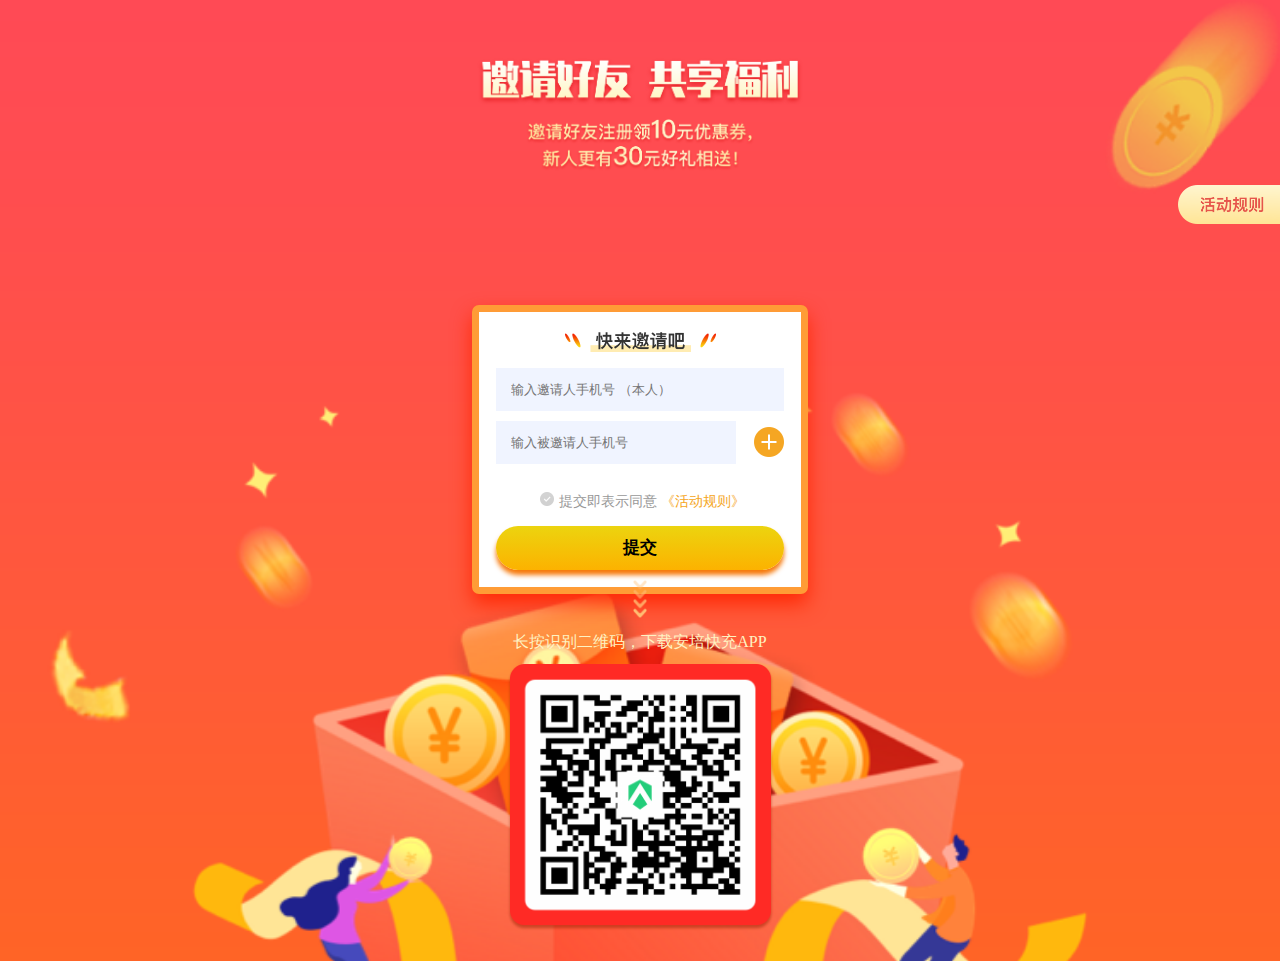
<file: index.html>
<!DOCTYPE html>
<html lang="en">
<head>
    <meta charset="UTF-8">
    <meta name="viewport" content="width=device-width, initial-scale=1.0">
    <title>邀请好友</title>
    <link rel="stylesheet" href="main.css">
</head>
<body>
    <div class="bg">
        <img class="title" src="./img/invite-title.png" alt="">
        <img class="desc" src="./img/invite-desc.png" alt="">
        <img class="rules-btn" src="./img/invite-rules-btn.png" alt="">
        <div class="box">
            <img class="box-title" src="./img/invite-box-title.png" alt="">
            <input class="box-input" type="text" placeholder="输入邀请人手机号 （本人）">

            <div class="box-row">
                <input class="box-input" placeholder="输入被邀请人手机号"  type="text"> 
                <img class="box-add" src="./img/invite-box-add.png" alt="">
            </div>

            <div class="agree-row">
                <input class="agree" type="checkbox" id="agree">
                <label for="agree">提交即表示同意</label>
                <a class="agree-rules" href="">《活动规则》</a>
            </div>
            
            <button class="submit-btn">提交</button>

           <img class="arrow" src="./img/invite-arrow.png" alt="">
        </div>  
        <div class="download">长按识别二维码，下载安培快充APP</div>

      <img class="qr-code" src="./img/invite-qr-code.png" alt="">

    </div>
</body>
</html>
</file>
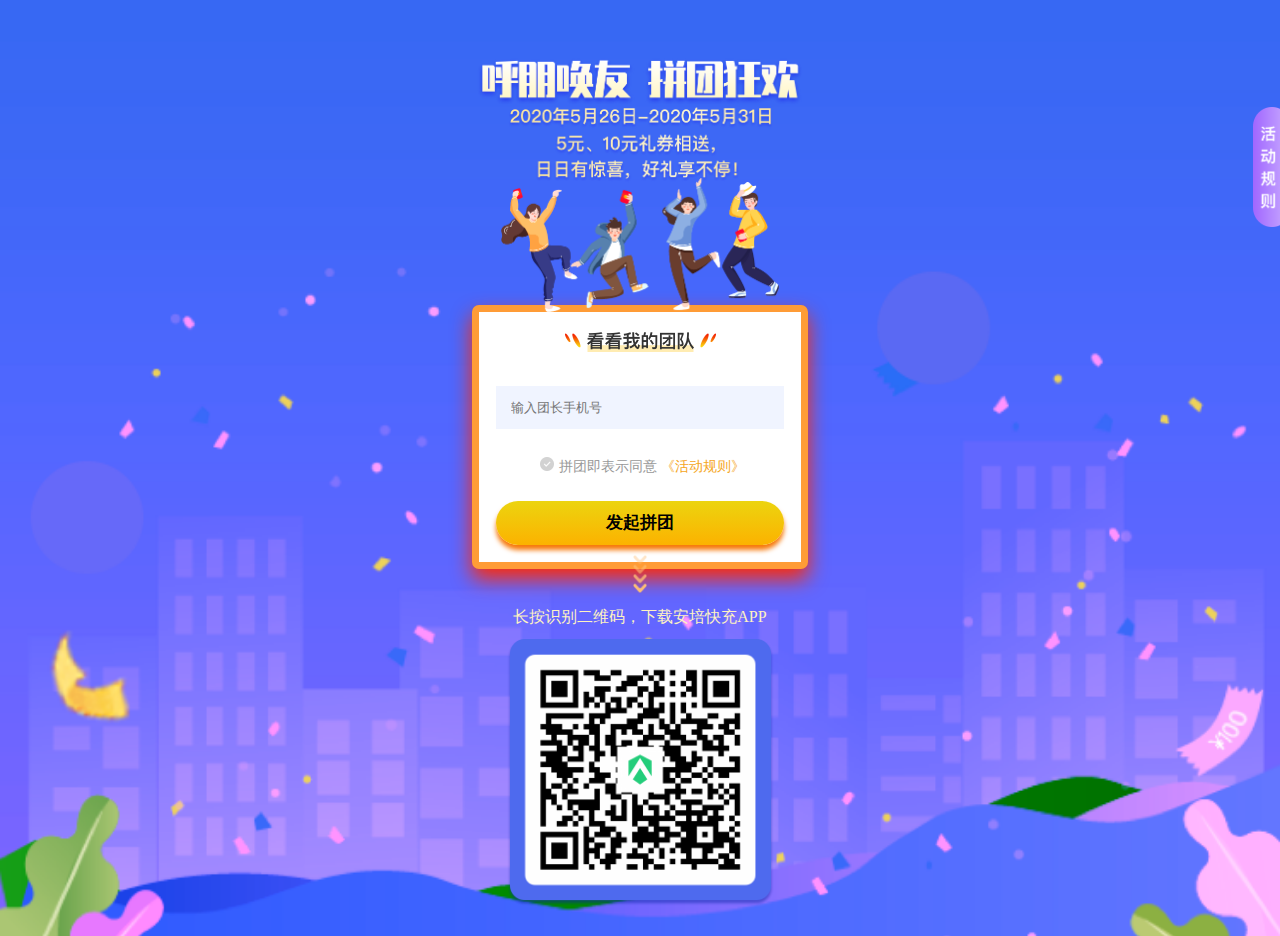
<file: group.html>
<!DOCTYPE html>
<html lang="en">
<head>
    <meta charset="UTF-8">
    <meta name="viewport" content="width=device-width, initial-scale=1.0">
    <title>呼朋唤友 拼团狂欢</title>
    <link rel="stylesheet" href="main.css">
</head>
<body>
    <div class="bg bg-group">
        <img class="title" src="./img/group-title.png" alt="">
        <img class="desc desc-group" src="./img/group-desc.png" alt="">
        <img class="rules-btn group-rules-btn " src="./img/group-rules-btn .png" alt="">
        <img class="group-picture" src="./img/group-picture.png" alt="">
        <div class="box">
            <img class="box-title" src="./img/group-box-title.png" alt="">
            <input class="box-input box-input-group" type="text" placeholder="输入团长手机号">

            <div class="agree-row">
                <input class="agree" type="checkbox" id="agree">
                <label for="agree">拼团即表示同意</label>
                <a class="agree-rules" href="">《活动规则》</a>
            </div>

            <button class="submit-btn group-submit-btn">发起拼团</button>

            <img class="arrow " src="./img/group-arrow.png" alt="">
        </div>
        <div class="download">长按识别二维码，下载安培快充APP</div>

        <img class="qr-code" src="./img/group-qr-code.png" alt="">
    </div>

</body>
</html>
</file>
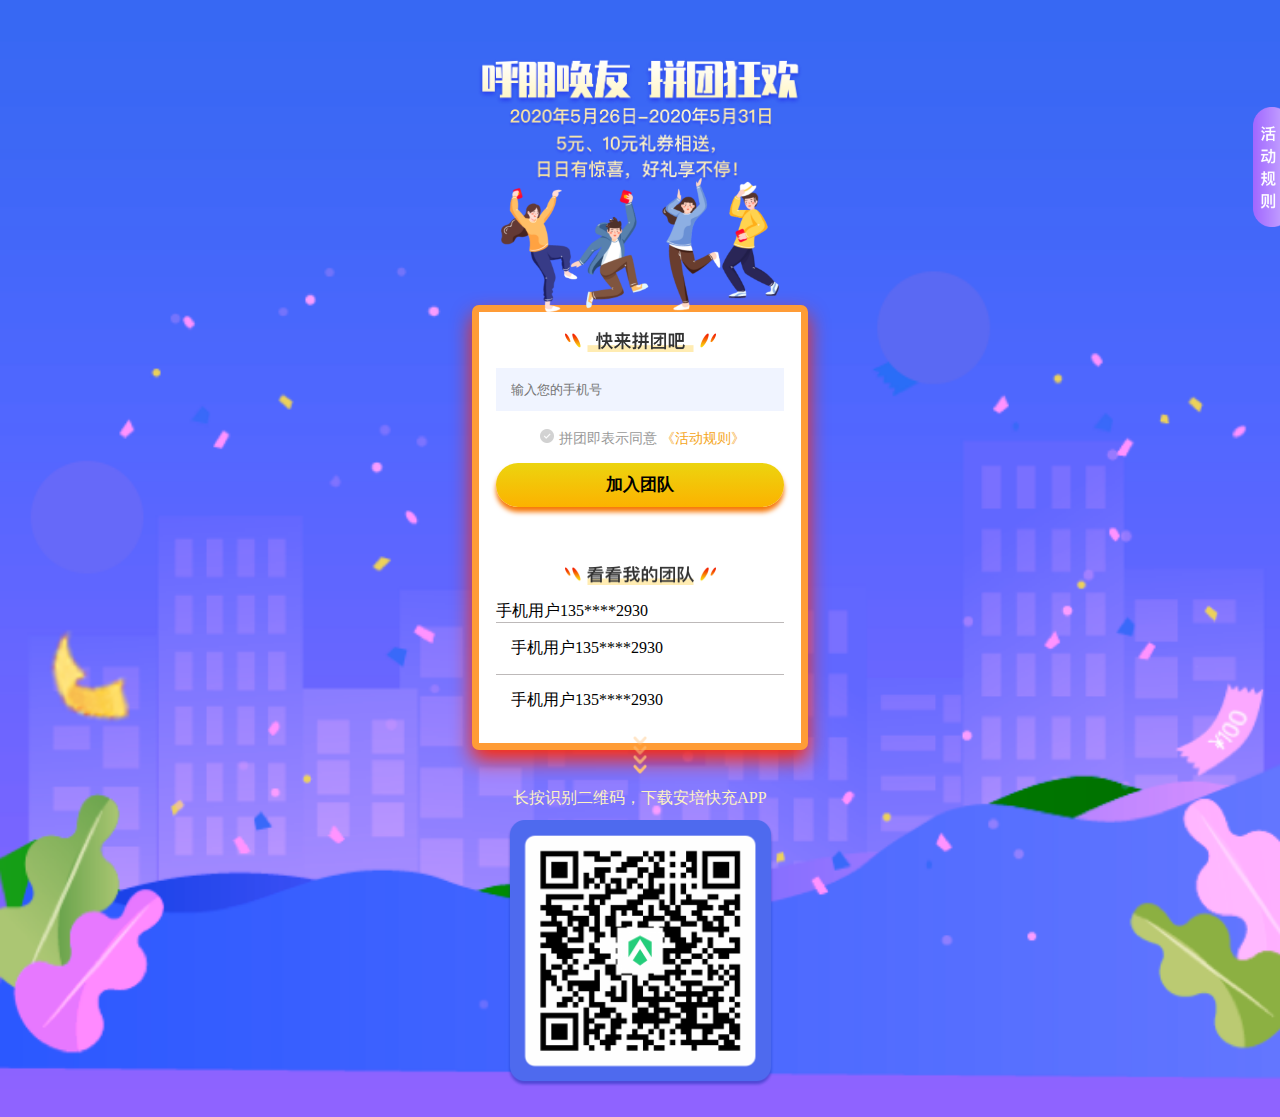
<file: make-group.html>
<!DOCTYPE html>
<html lang="en">
<head>
    <meta charset="UTF-8">
    <meta name="viewport" content="width=device-width, initial-scale=1.0">
    <title>呼朋唤友 拼团狂欢</title>
    <link rel="stylesheet" href="main.css">
</head>
<body>
    <div class="bg bg-group">
        <img class="title" src="./img/make-group-title.png" alt="">
        <img class="desc desc-group" src="./img/make-group-desc.png" alt="">
        <img class="rules-btn group-rules-btn " src="./img/make-group-rules-btn.png" alt="">
        <img class="group-picture" src="./img/make-group-picture.png" alt="">
        <div class="box">
            <img class="box-title" src="./img/make-group-box-title.png" alt="">
            <input class="box-input box-input-group-make" type="text" placeholder="输入您的手机号">

            <div class="agree-row make-group-agree-row">
                <input class="agree" type="checkbox" id="agree">
                <label for="agree">拼团即表示同意</label>
                <a class="agree-rules" href="">《活动规则》</a>
            </div>
            <button class="submit-btn make-group-submit-btn">加入团队</button>
            <img class="box-title make-group-box-title" src="./img/group-box-title.png" alt="">
            
            <div class="groud-number">手机用户135****2930</div>
            <div class="number">手机用户135****2930</div>
            <div class="number">手机用户135****2930</div>

            <img class="arrow " src="./img/group-arrow.png" alt="">
            
        </div>
        <div class="download">长按识别二维码，下载安培快充APP</div>

        <img class="qr-code" src="./img/group-qr-code.png" alt="">
     </div>
   
</body>
</html>
</file>
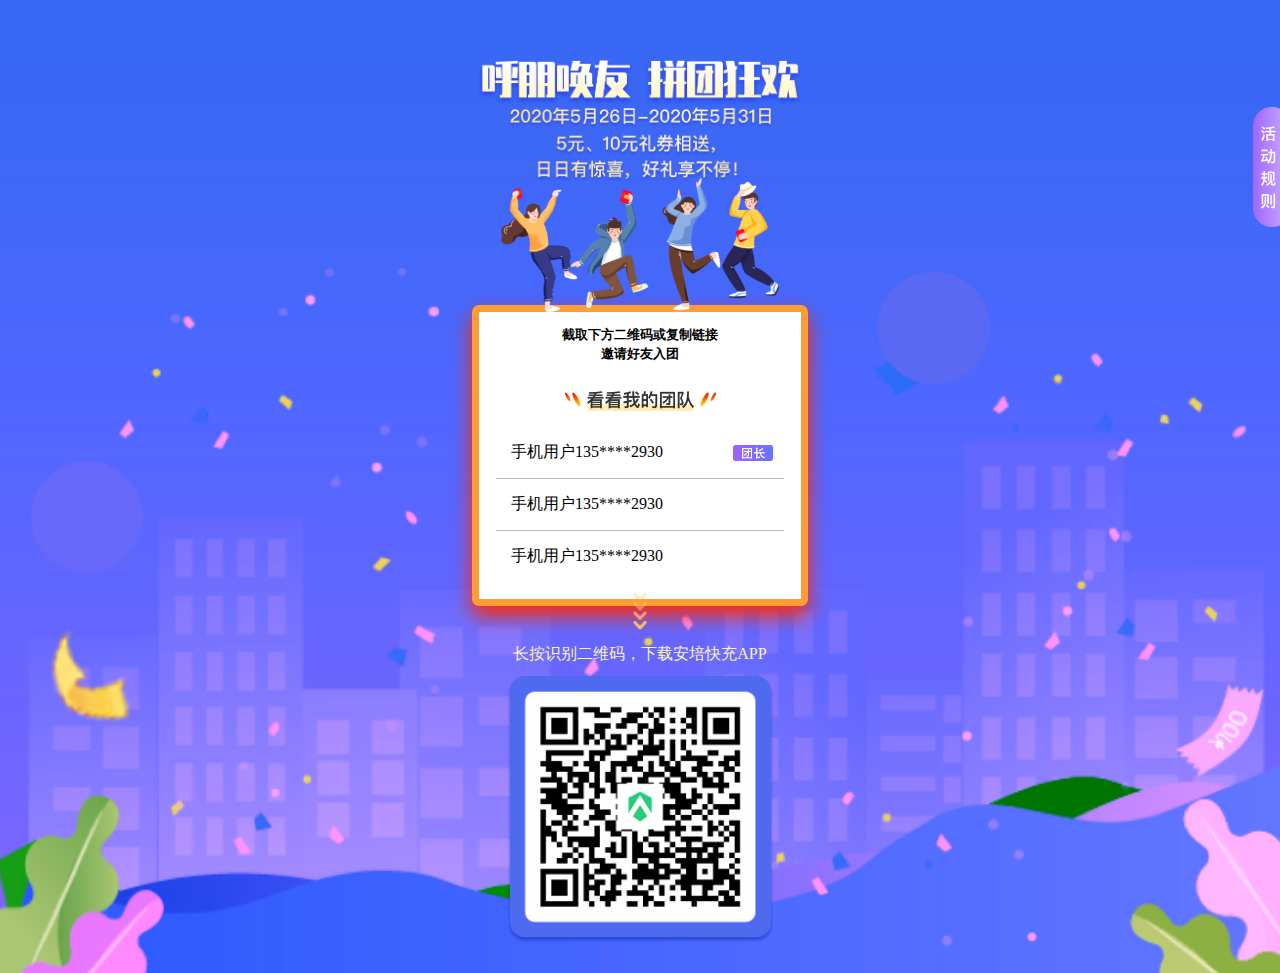
<file: user.html>
<!DOCTYPE html>
<html lang="en">
<head>
    <meta charset="UTF-8">
    <meta name="viewport" content="width=device-width, initial-scale=1.0">
    <title>呼朋唤友 拼团狂欢</title>
    <link rel="stylesheet" href="main.css">
</head>
<body>
    <div class="bg bg-group">
        <img class="title" src="./img/make-group-title.png" alt="">
        <img class="desc desc-group" src="./img/make-group-desc.png" alt="">
        <img class="rules-btn group-rules-btn " src="./img/make-group-rules-btn.png" alt="">
        <img class="group-picture" src="./img/make-group-picture.png" alt="">
        <div class="box">
            <pre class="lnvite-friends">截取下方二维码或复制链接</pre>
            <pre class="lnvite-friends-join">邀请好友入团</pre>
           
            
            <img class="box-title make-group-box-title" src="./img/group-box-title.png" alt="">
            
             <div class="make-groud-number">手机用户135****2930
                 <img class="make-groud-regimental-commander" src="./img/make-gronp-number.png" alt="">
            </div>
            <div class="number">手机用户135****2930</div>
            <div class="number">手机用户135****2930</div>

            <img class="arrow " src="./img/group-arrow.png" alt="">
            
        </div>
        <div class="download">长按识别二维码，下载安培快充APP</div>

        <img class="qr-code" src="./img/group-qr-code.png" alt="">
     </div>
   









    </div>       
</body>
</html>
</file>
<file: main.css>
*,
*::before,
*::after{
    box-sizing: border-box;
}

body{
    margin:0;
}

.bg {
    min-height: 100vh;
    background: #ff3b0f url(./img/invite-bg.png) no-repeat center 0 / 100%;
    position: relative;
    padding-top: 305px;
    padding-bottom: 30px;
}

.bg-group {
    background-image: url(./img/group-bg.png);
    background-color: #5445ff;
}

.title {
    width: 325px;
    position: absolute;
    top: 58px;
    left: 50%;
   transform: translateX(-50%);
}

.desc {
    width: 228px;
    position: absolute;
    top:119px;
    left:50%;
    margin-left: -114px;
}
.desc-group{ 
     width: 265px;
     top: 107px;
     left:50%;
     margin-left: -132px;
}

.rules-btn {
    width: 102px;
    position: absolute;
    top:185px;
    right: 0;
}
.group-rules-btn {
    height: 120px;
    top:107px;
    right:0;
    width: auto;
}

.group-picture {
    width: 278px;
    position: absolute;
    top: 178px;
    left: 50%;
    margin-left:-139px;
    z-index: 10;
}

.box {
    box-sizing: border-box;
    width: 336px;
    border: 7px solid #ff9c36;
    padding: 20px 17px 17px;
    background: #FFF;
    box-shadow: 0 10px 20px #ff2a06;
    border-radius: 7px;
    position: relative;
    margin-left: auto;
    margin-right: auto;
}

.lnvite-friends{
    position: absolute;
    left: 50%;
    top: 1px;
    transform: translateX(-50%);
    font-weight:600;
}
.lnvite-friends-join{
    position: absolute;
    left: 50%;
    transform: translateX(-50%);
    font-weight:600;
}
.make-group-qr-code{
    width: 140px;
    height: 140px;
}

.box-title {
    width:151px; 
    display: block;
    margin: auto auto 16px;
}
.box-input-group{
    margin-top: 34px;
}

.box-input{
    width: 100%;
    height: 43px;
    display: block;
    border:0;
    background: #F0F4FF;
    outline: 0;
    padding: 0 15px;
}

.box-row{
   display: flex;
   justify-content:space-between;
   align-items: center;
   margin-top: 10px;
}

.box-add{
  height: 30px;
  width: 30px;
  margin-left: 18px;
}

.agree{
    visibility: hidden;
    
}
.agree-row{
  text-align: center;
  font-size: 14px;
  color:#999999;
  margin-top: 25px;
}

.make-group-agree-row{
    margin-top:15px ;
}

.agree::before{
  content: "";
  display: inline-block;
  width: 14px;
  height: 14px;
  background: url(./img/invite-unchecked.png) center/ 100%;
  visibility: visible;
}

.agree:checked::before {
    background-image: url(./img/invite-checked.png);
}
.agree-rules{
    color: #F5A623;
    text-decoration: none;
}
.submit-btn{
    width:100%;
    height: 44px;
    display: block;
    font-size: 17px;
    background: linear-gradient(to top,#FCB200 , #ECD40F );
    border-radius: 9999px;
    border: 0;
    outline: 0;
    margin-top: 15px;
    box-shadow: 0 5px 5px #F77808;
    font-weight: 600;
}
.group-submit-btn{
    margin-top:25px;
}

.make-group-submit-btn{
    margin-top: 15px;
}

.make-group-box-title{
   margin-top:59px ;
}

.make-groud-number{
  border-top: 0;
  margin-right:20px ;
  font-weight: 500;
  padding: 15px;
  position: relative;
}

.make-groud-regimental-commander{
    position: absolute;
    width: 40px;
    height: 16px;
    bottom: 10px;
    margin-left: 70px;
    margin-bottom: 7px;
    

}
.number{
    padding: 15px;
    border-top: 1px solid #bdb9b9;
}

.arrow{
    position: absolute;
    width: 14px;
    height: 38px;
    margin-top: 10px;
    left: 50%;
    transform: translateX(-50%);
}

.download {
    height: 17px;
    color: #FEF2C2;
    text-align: center;
    margin-top: 38px;
}

.qr-code {
    width: 267px;
    height: 267px;
    display: block;
    margin-left: auto;
    margin-right: auto;
    margin-top: 15px;
}
</file>
